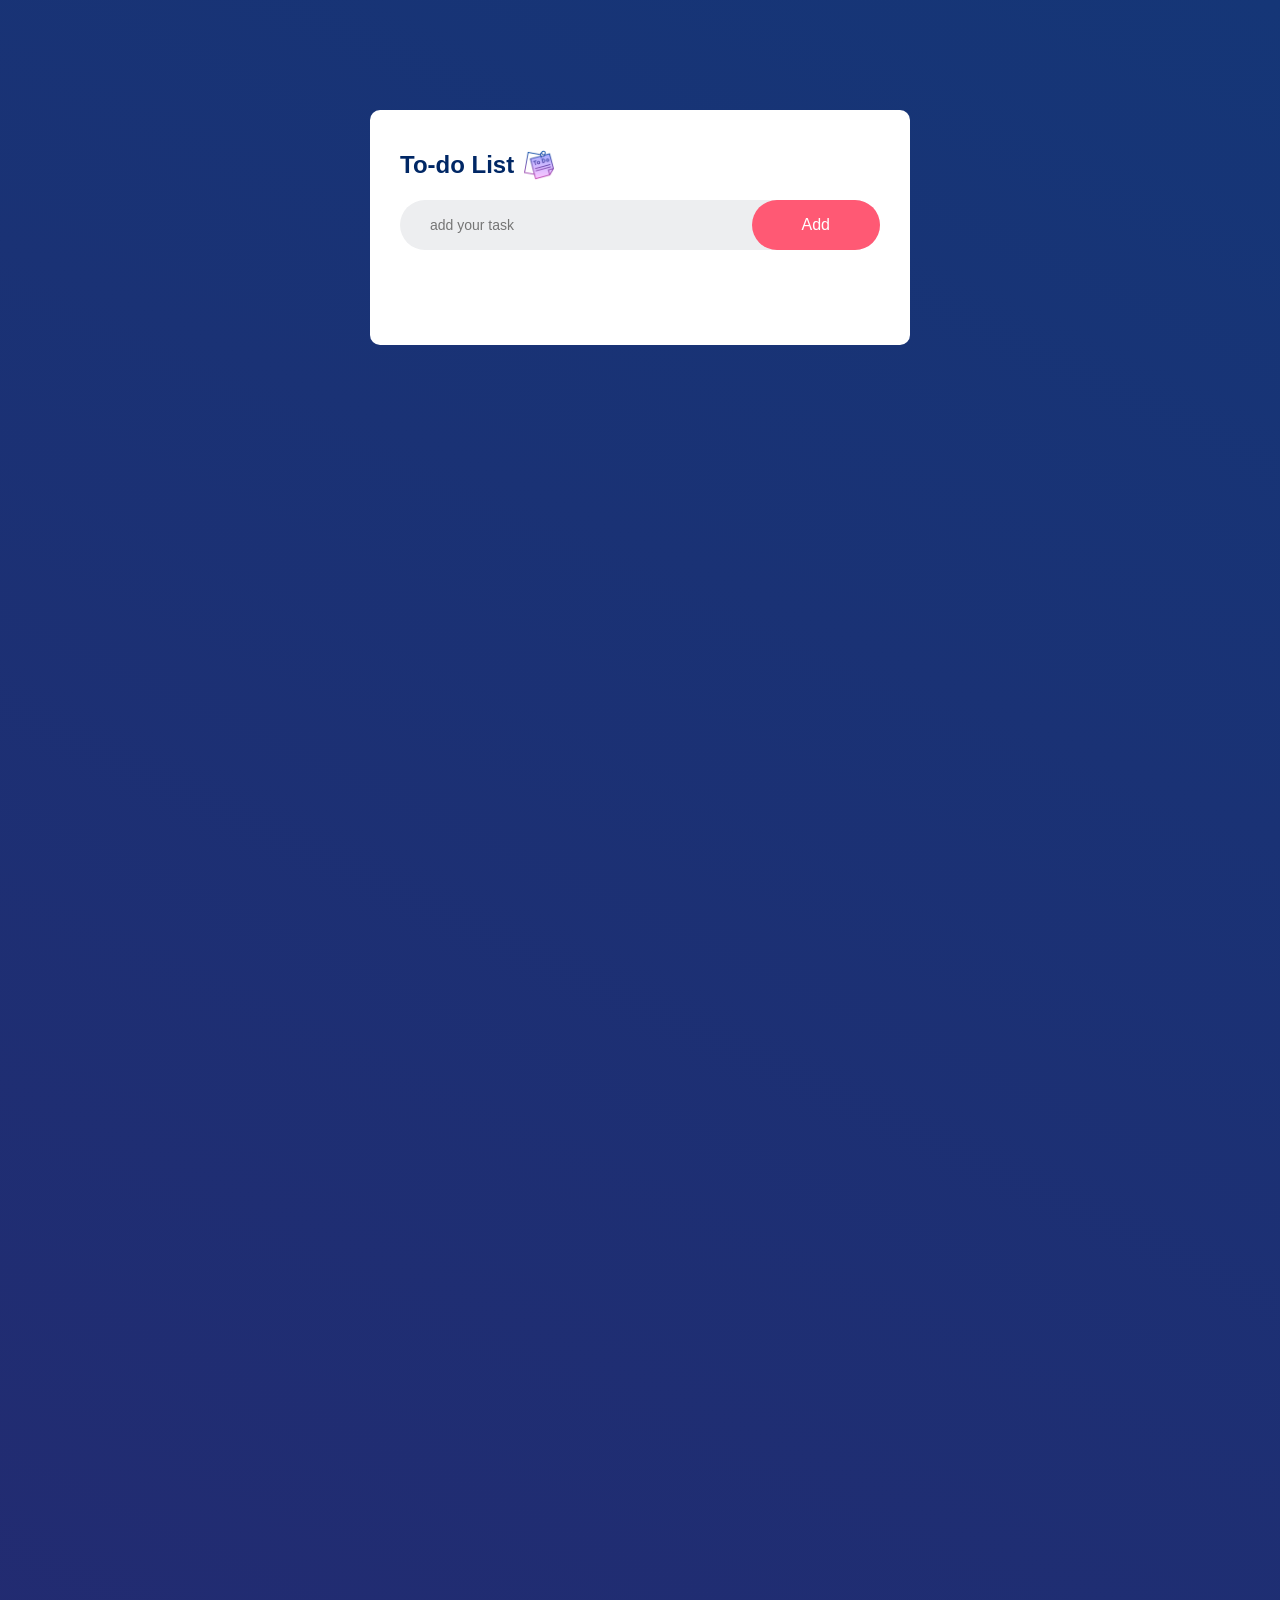
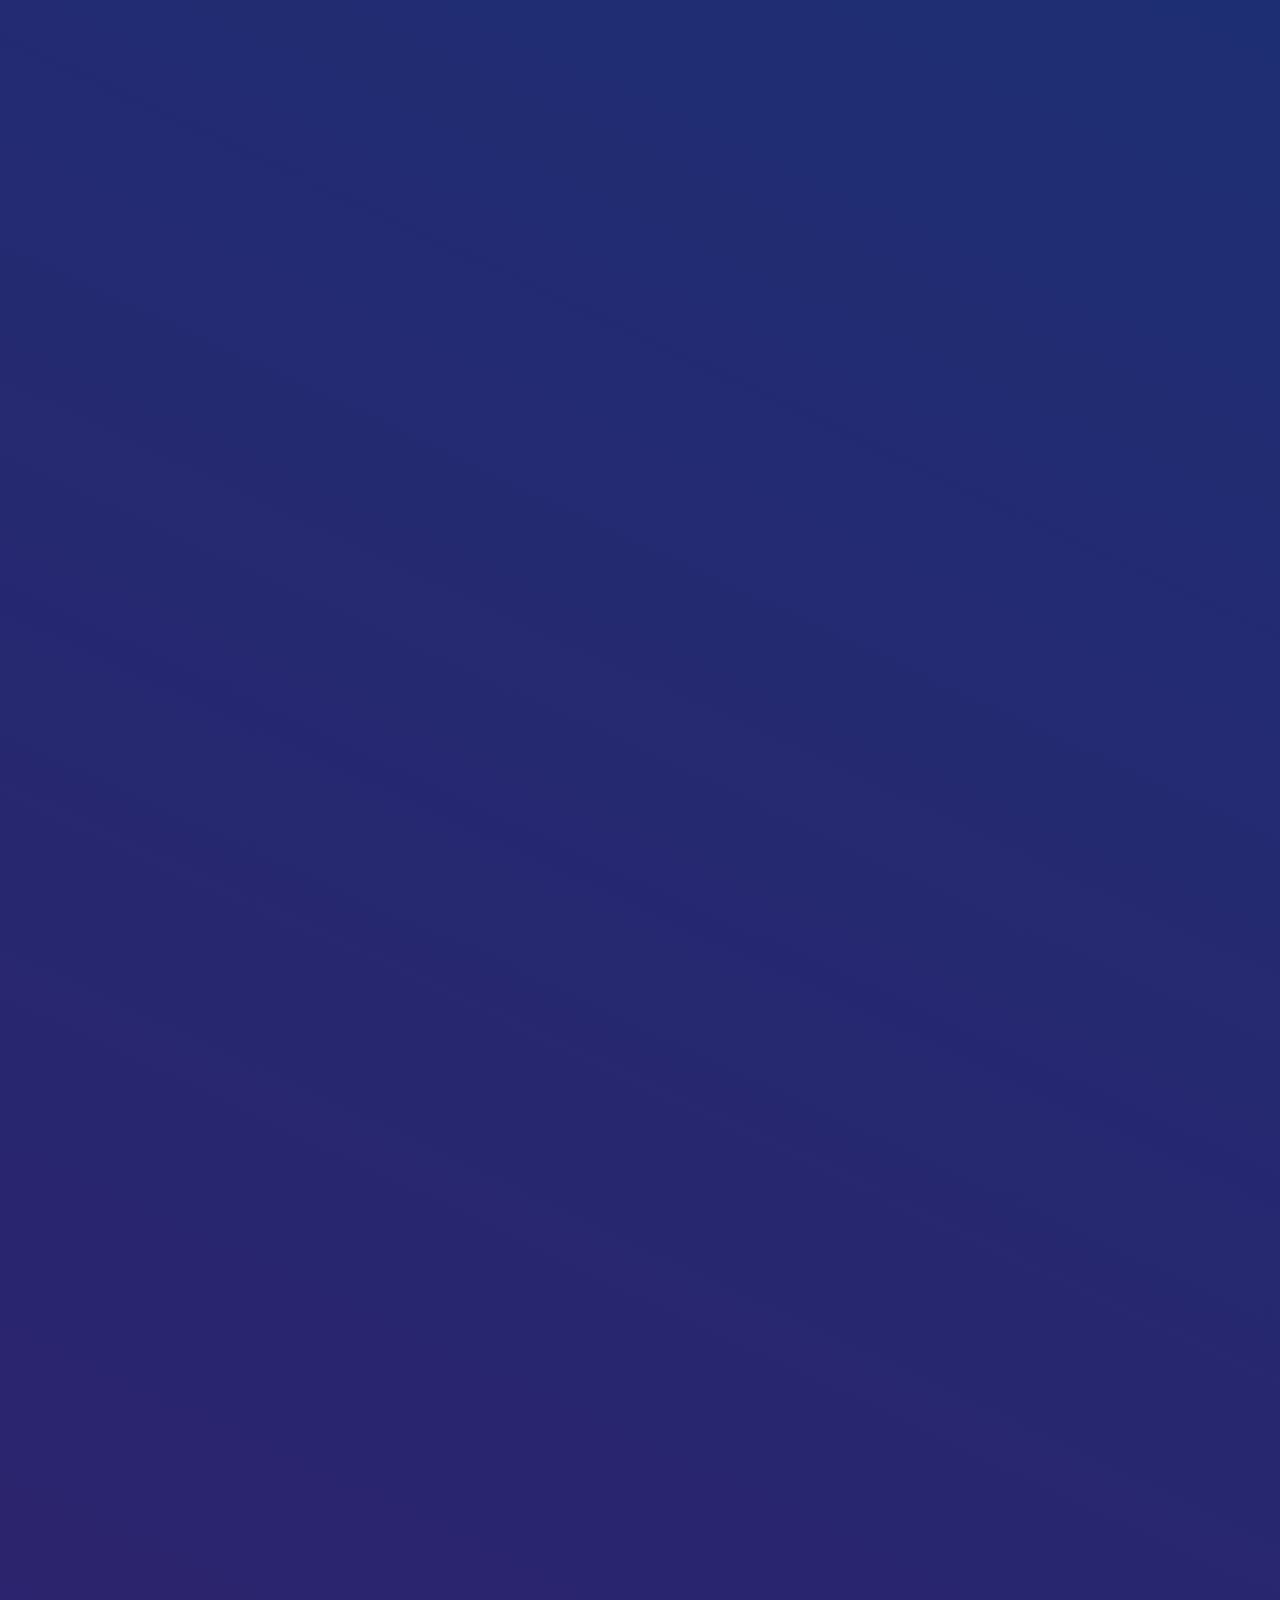
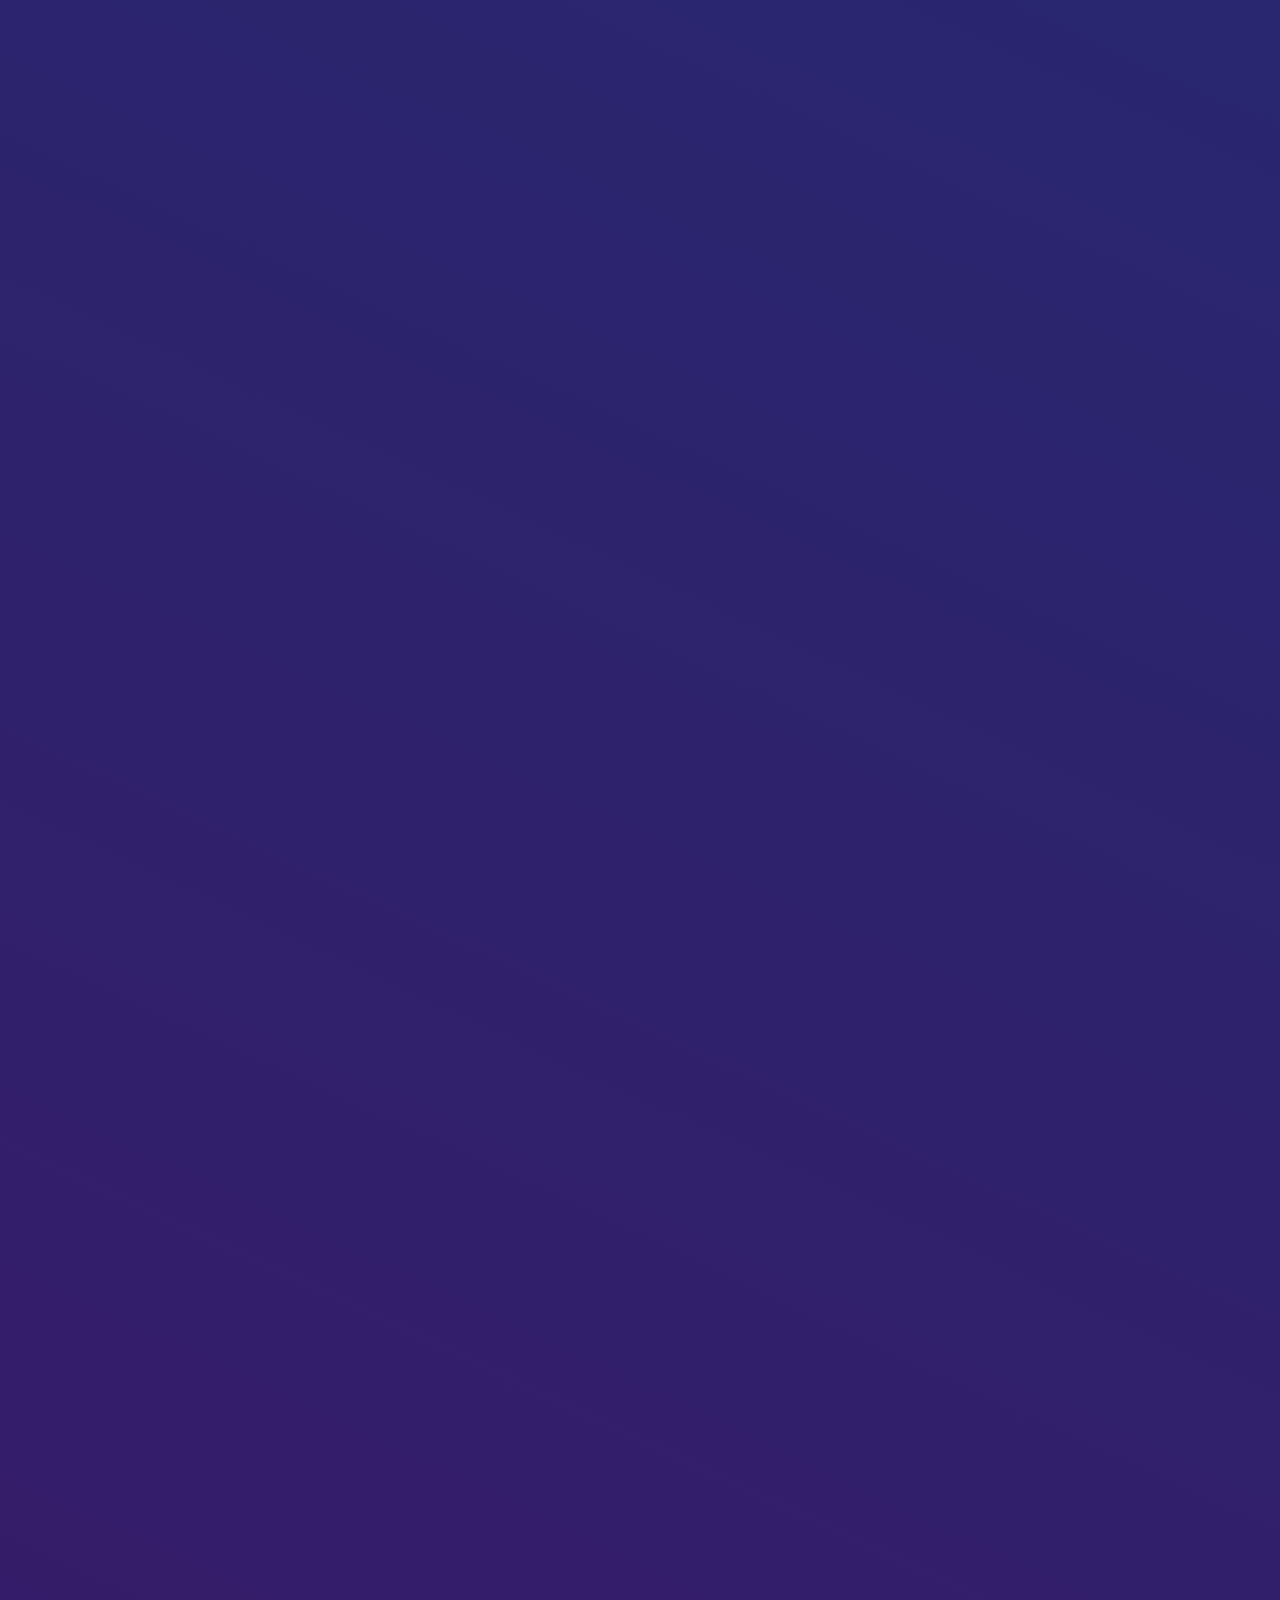
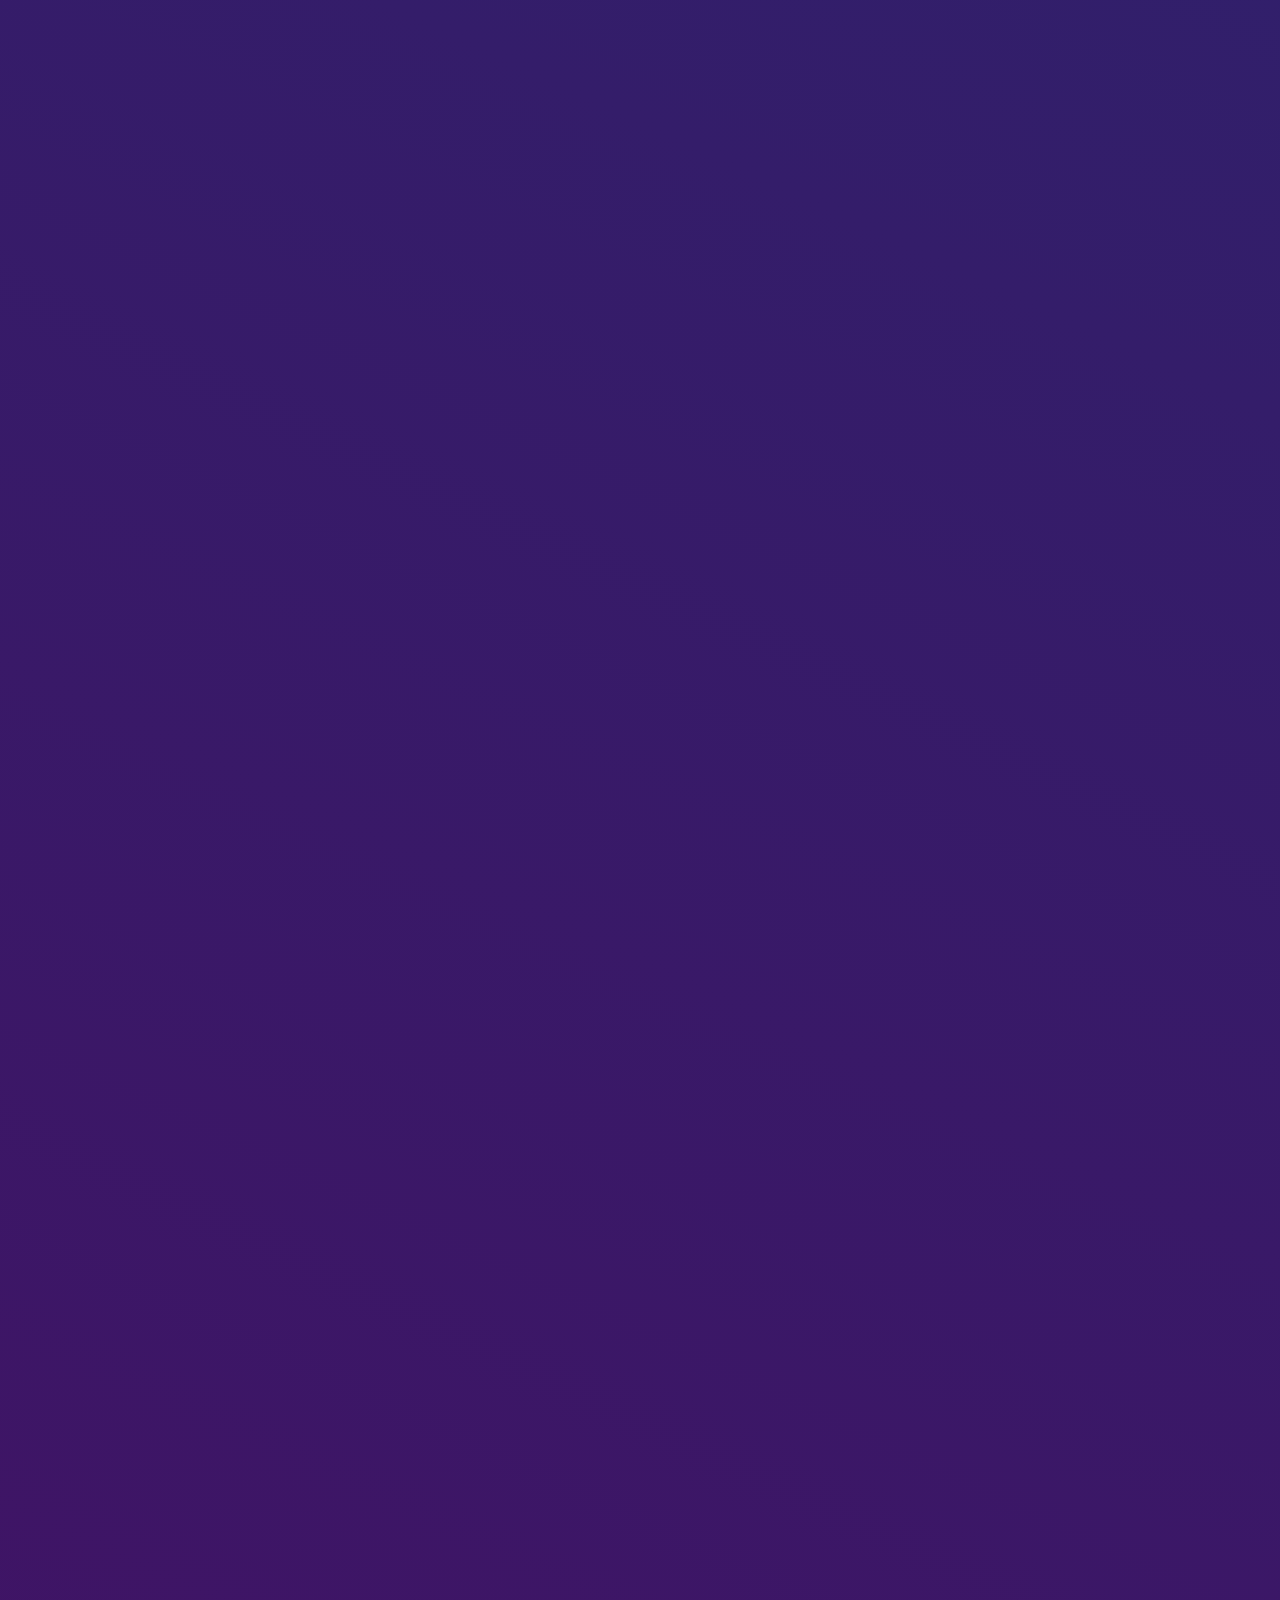
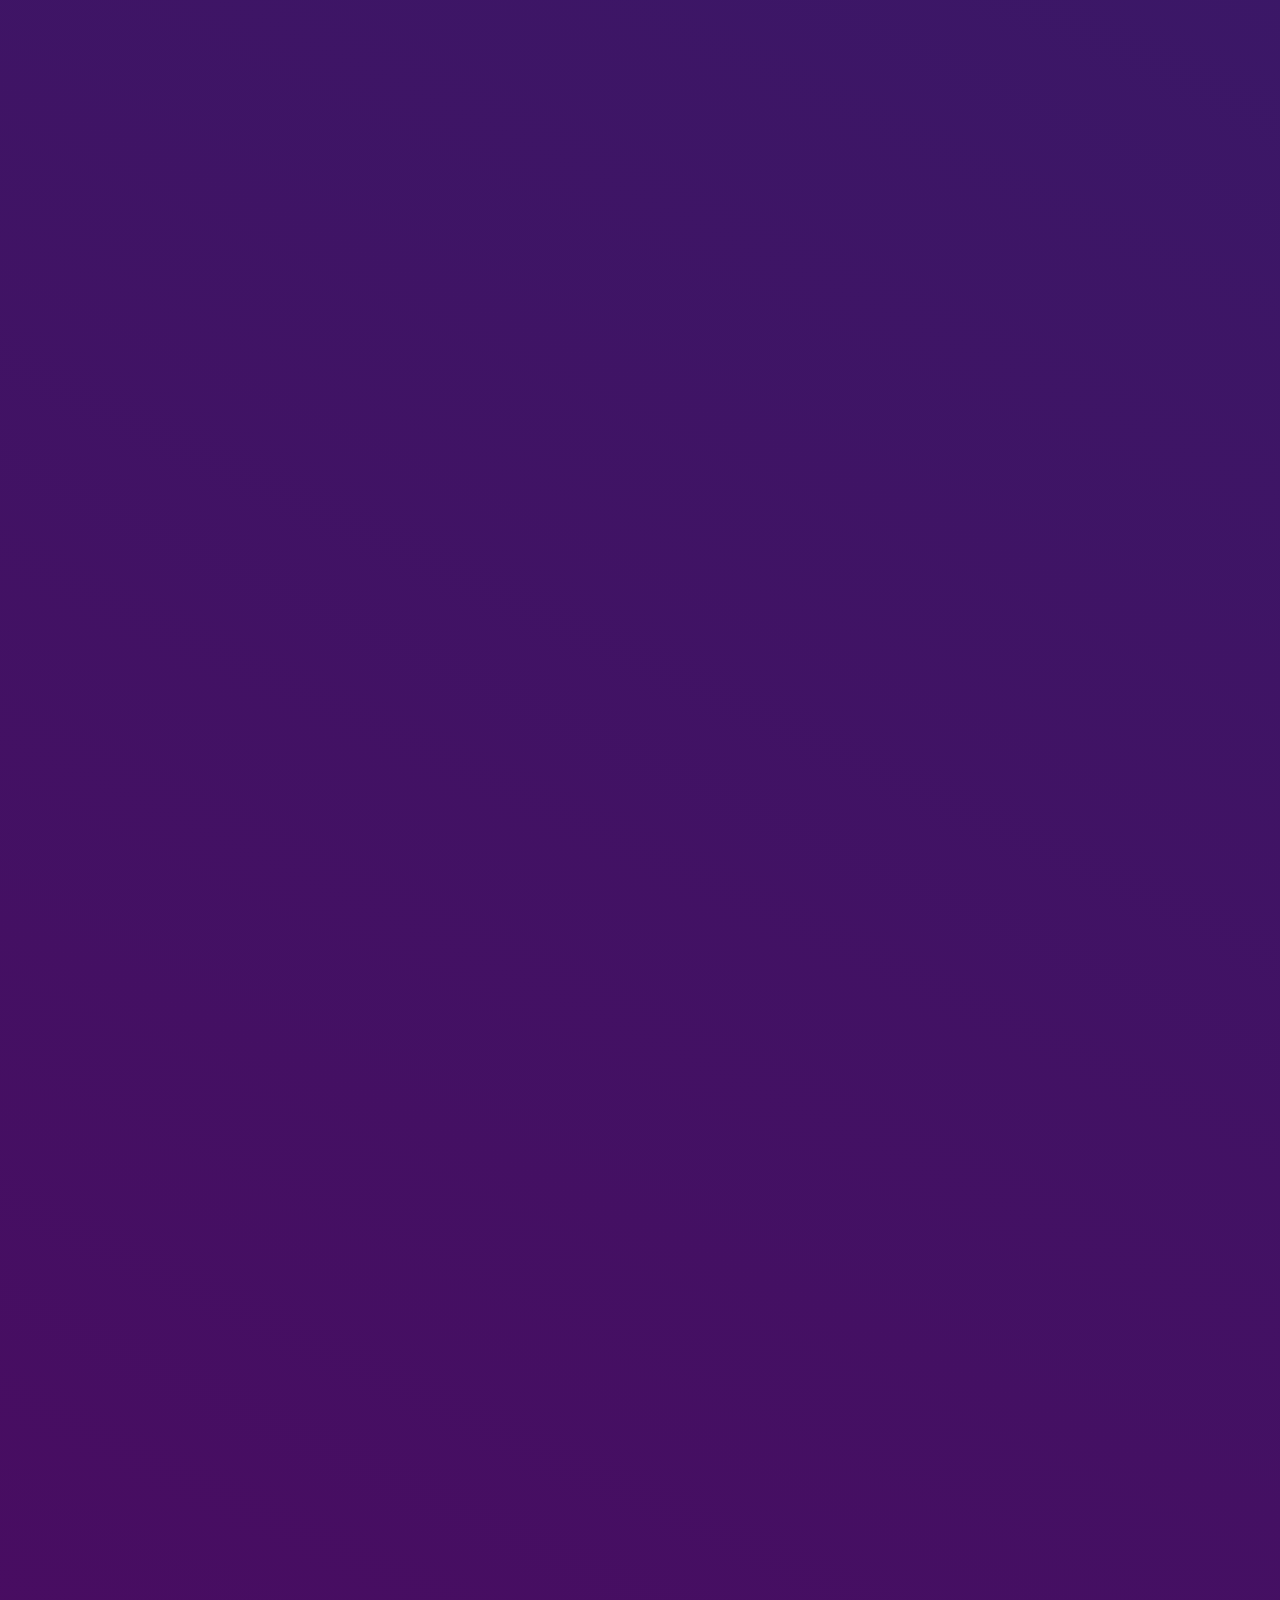
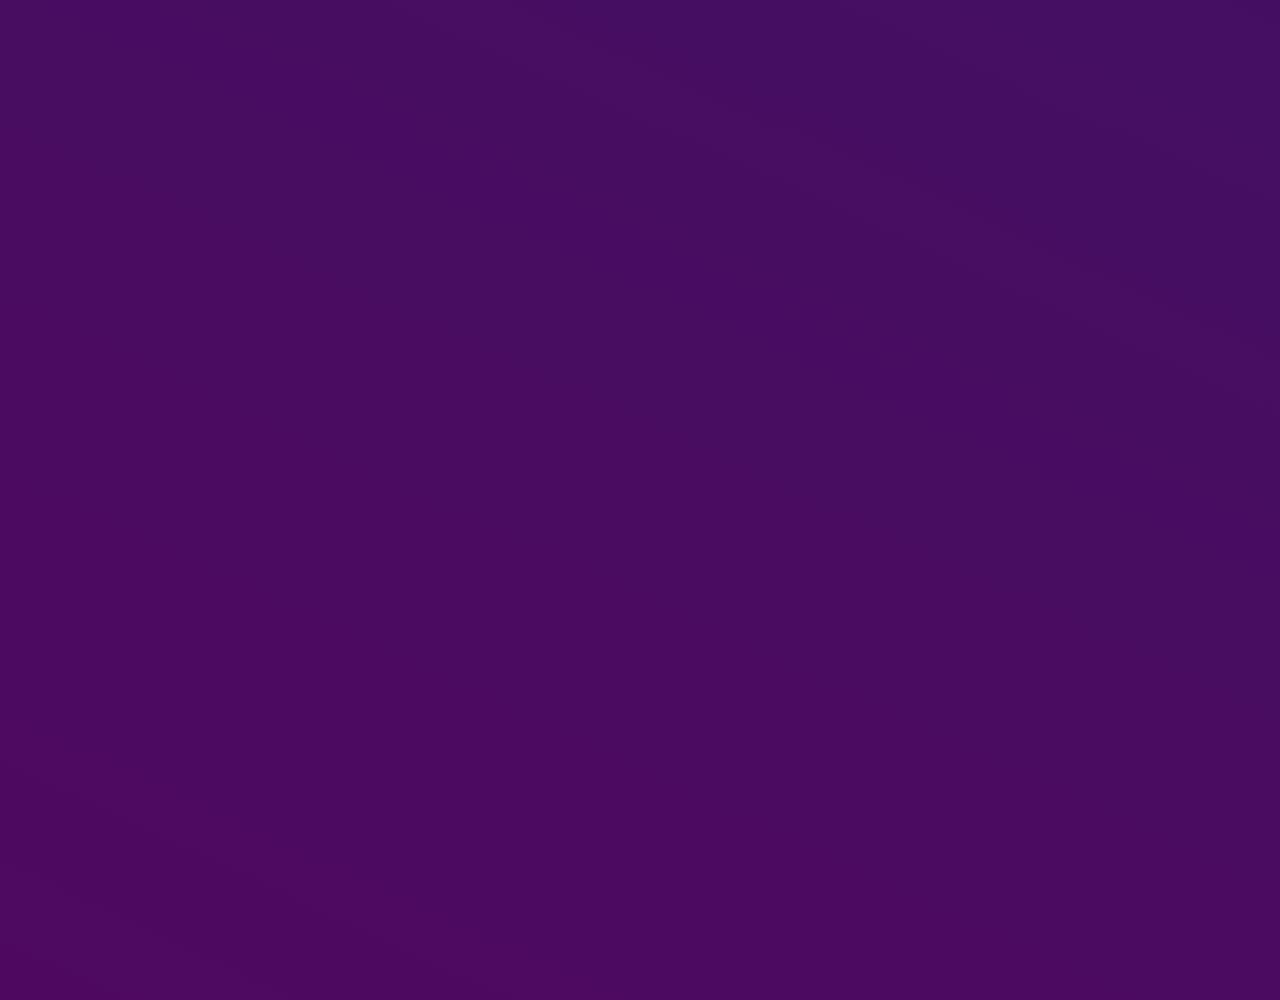
<file: Index.html>
<!DOCTYPE html>
<html lang="en">
<head>
  <meta charset="UTF-8">
  <meta name="viewport" content="width=device-width, initial-scale=1.0">
  <meta http-equiv="X-UA-Compatible" content="ie=edge">
  <title>To do list</title>
  <link rel="stylesheet" href="Td.css" type="text/css" media="all" />
</head>
<div class="container">
  <div class="to-do">
    <h2>To-do List <img src="sticky-note.png"  /></h2>    
    <div class="row">
      <input type="text" id="input-box" placeholder="add your task" />
      <button onclick="addTask()"> Add</button>
    </div>
      <ul id="list-cont">
     <!--   <li class="checked">Task 1</li>
        <li>Task 3</li>
        <li>Task 2</li> -->
        
      </ul>
      
    
    
  </div>
  
</div>

<script src="TD.js" type="text/javascript" charset="utf-8"></script>
<body>
  
</body>

</html>
</file>
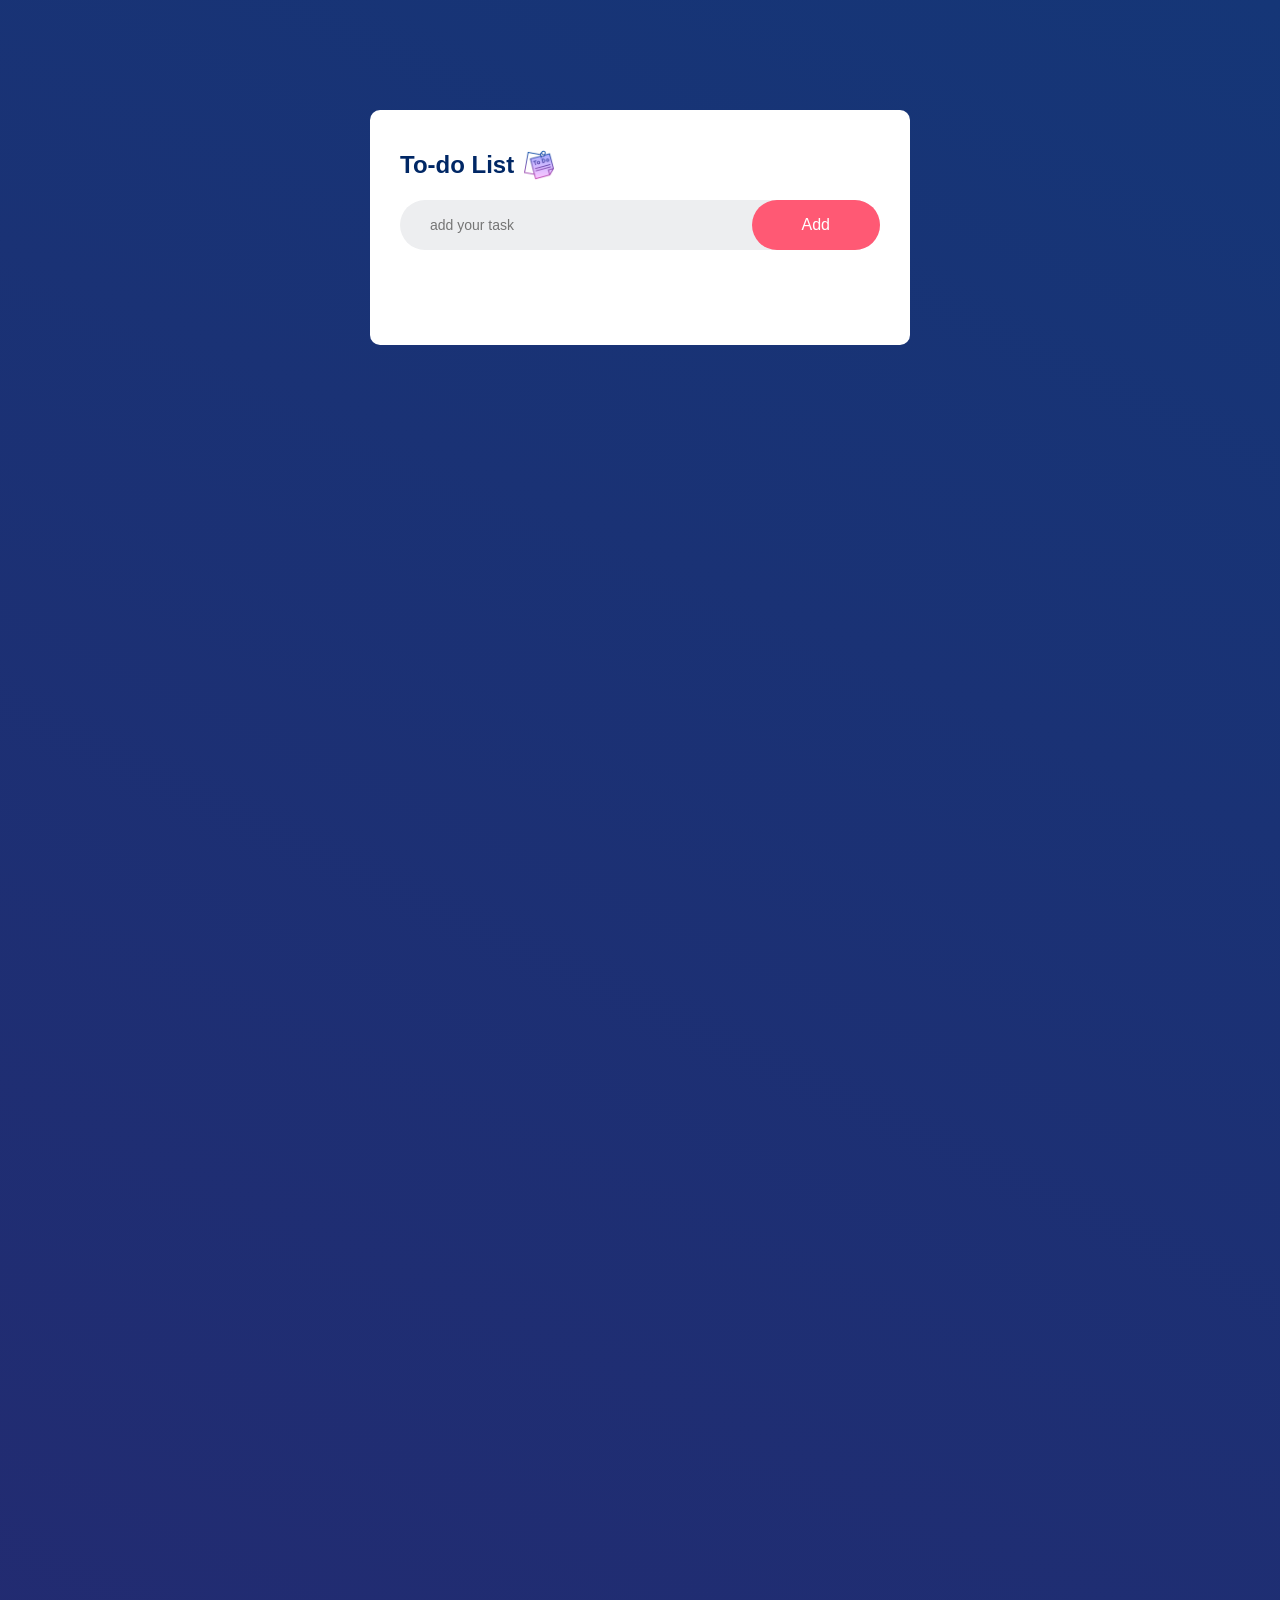
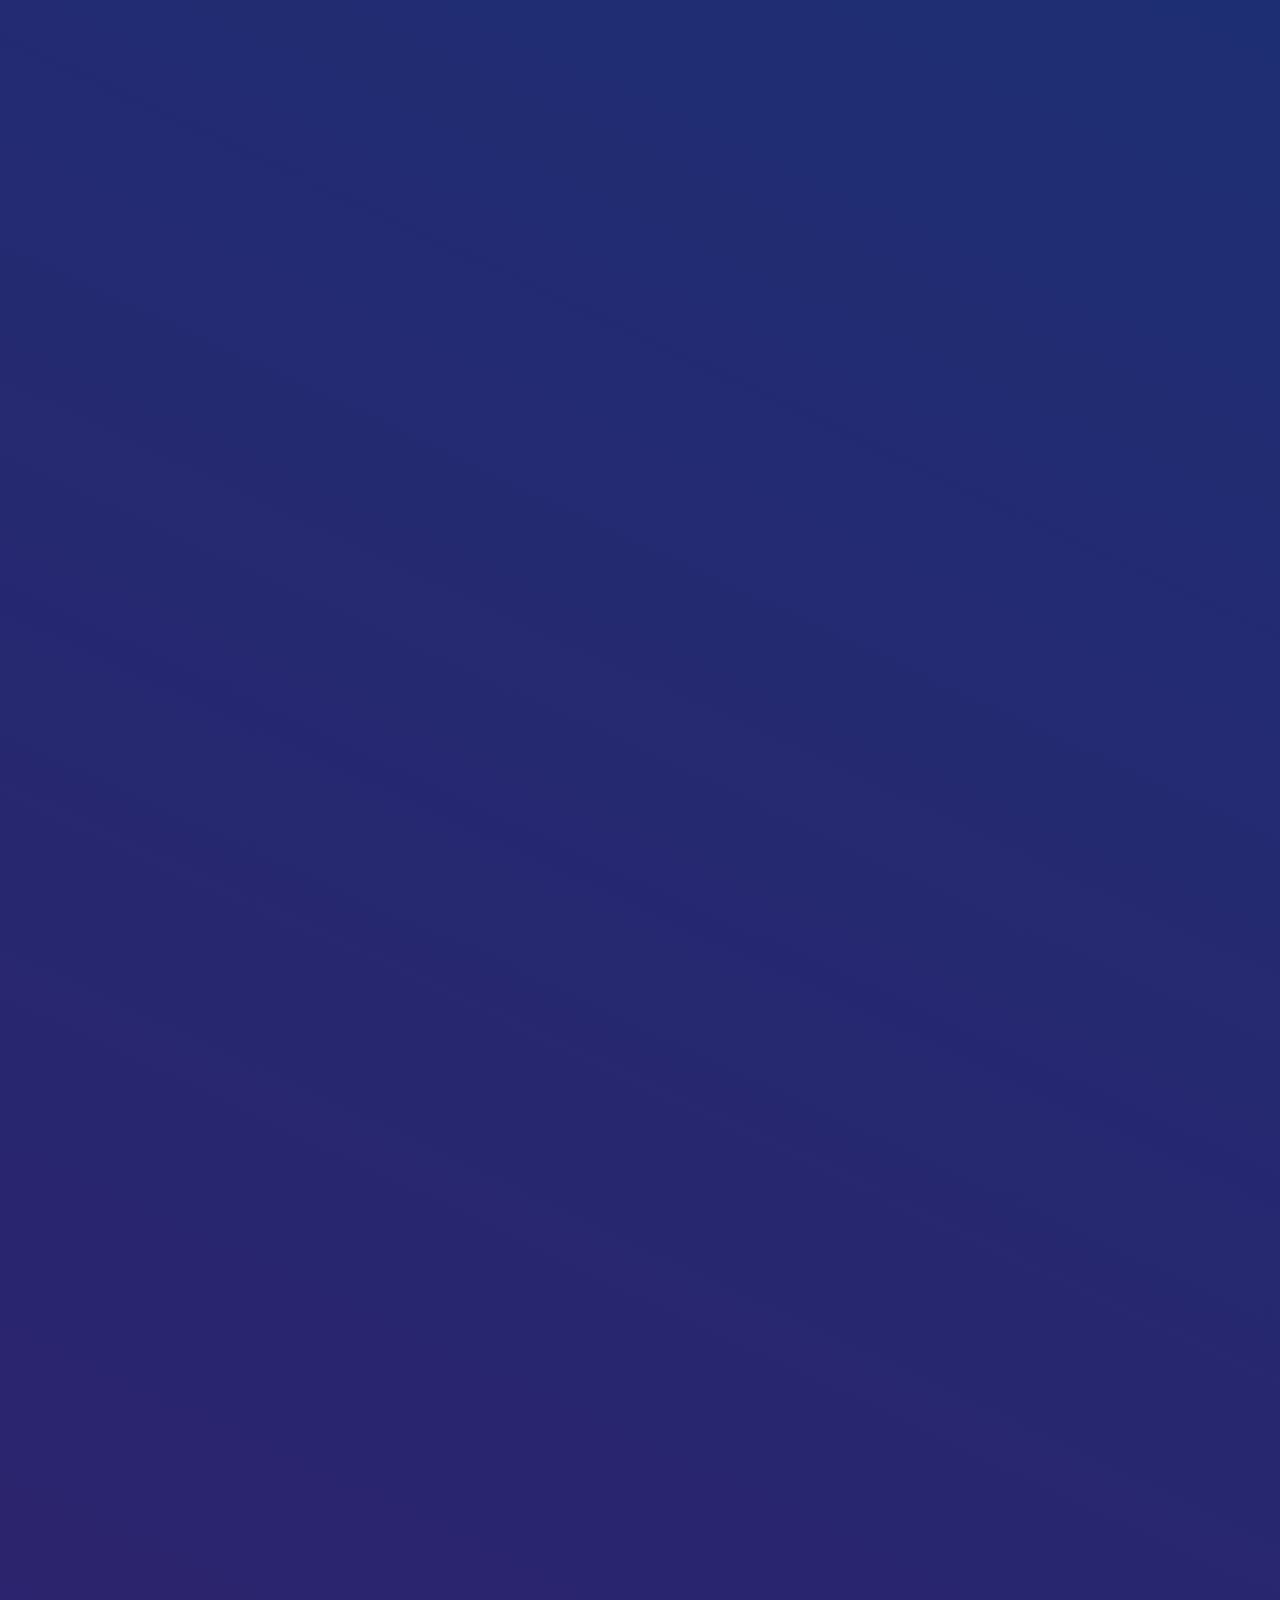
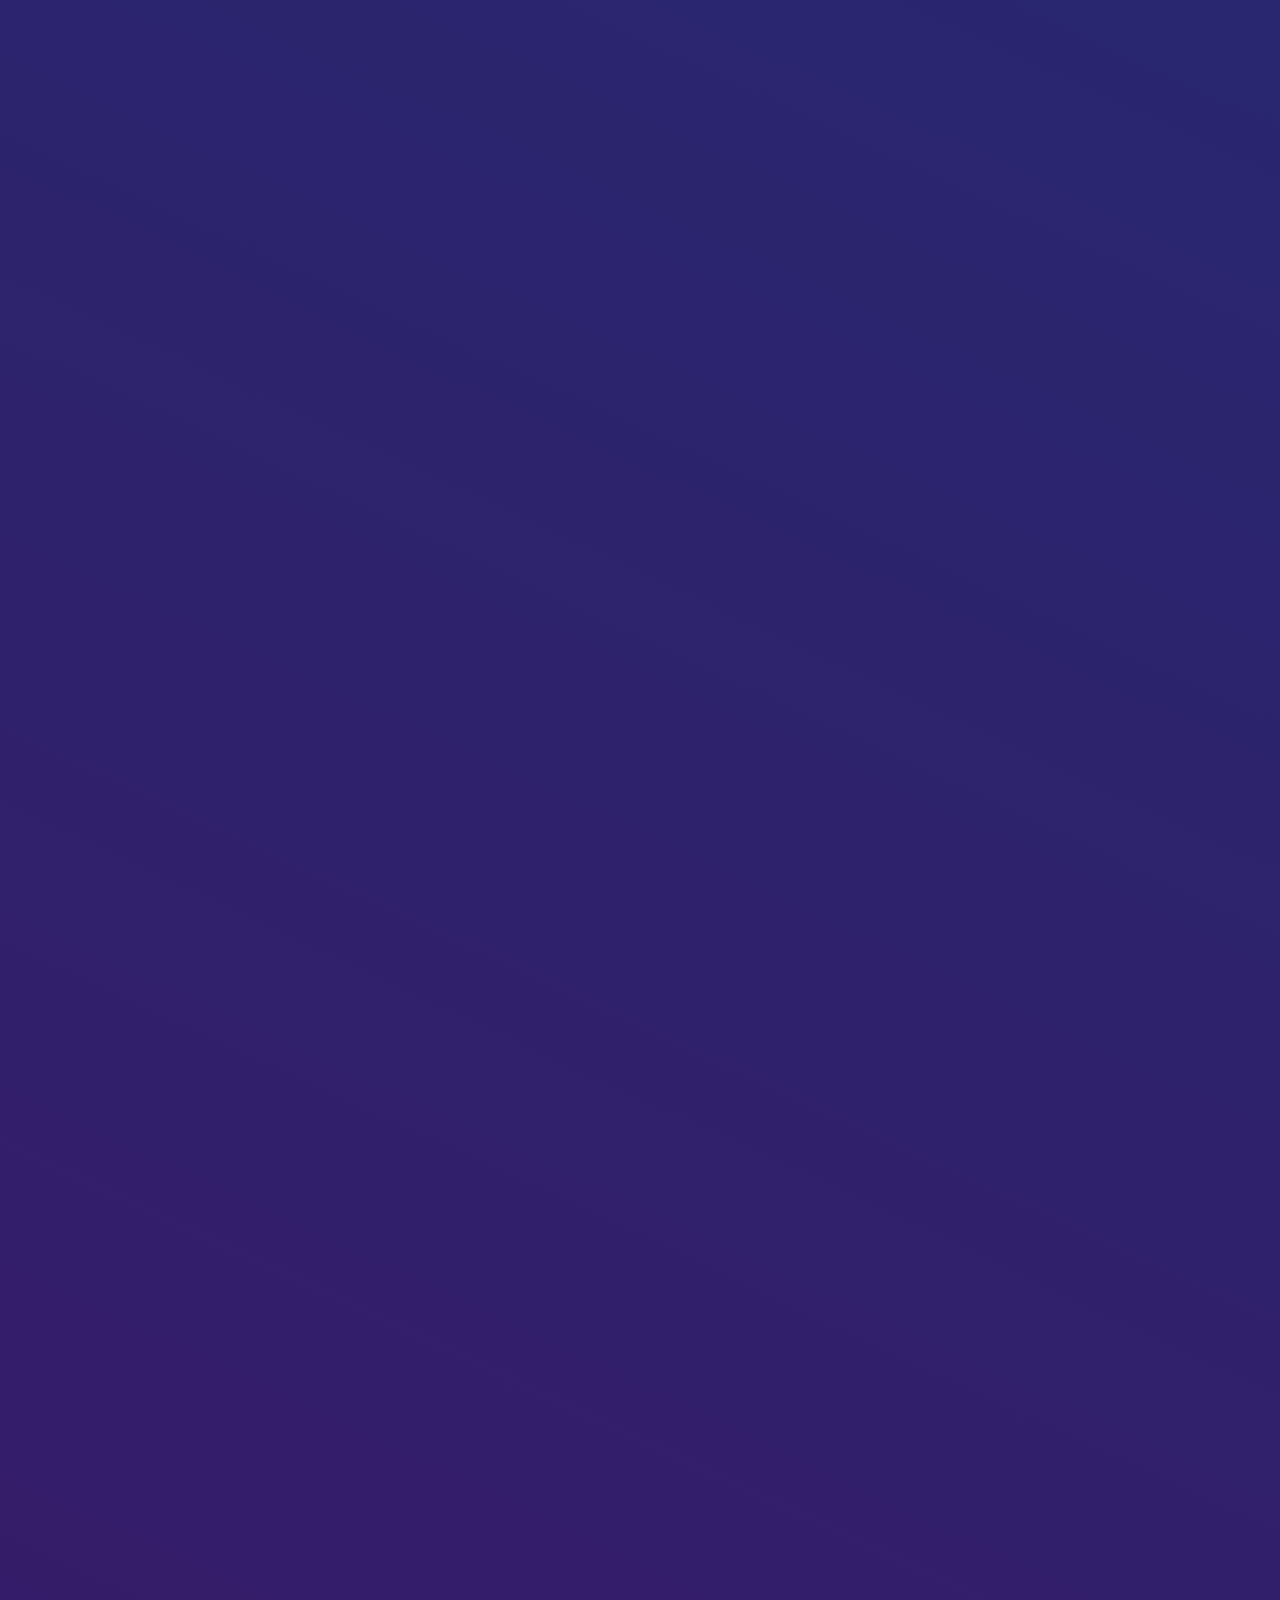
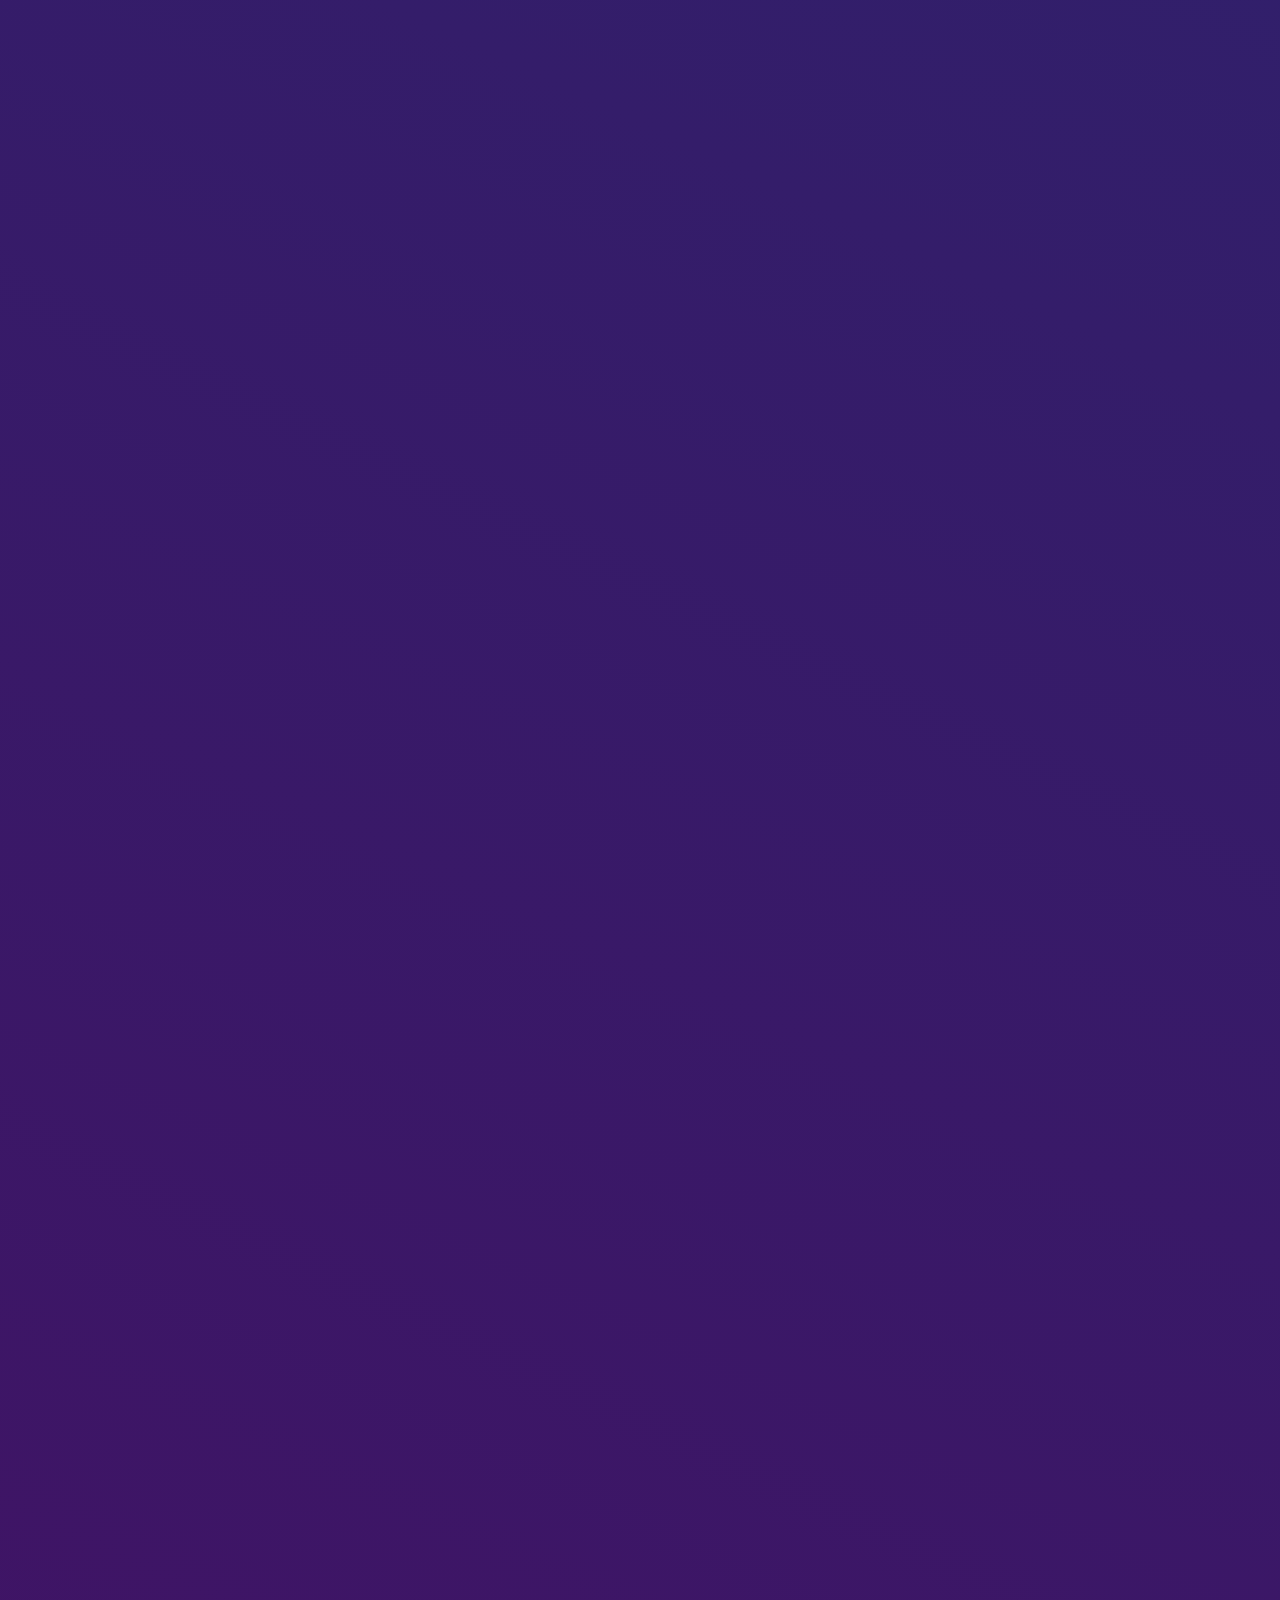
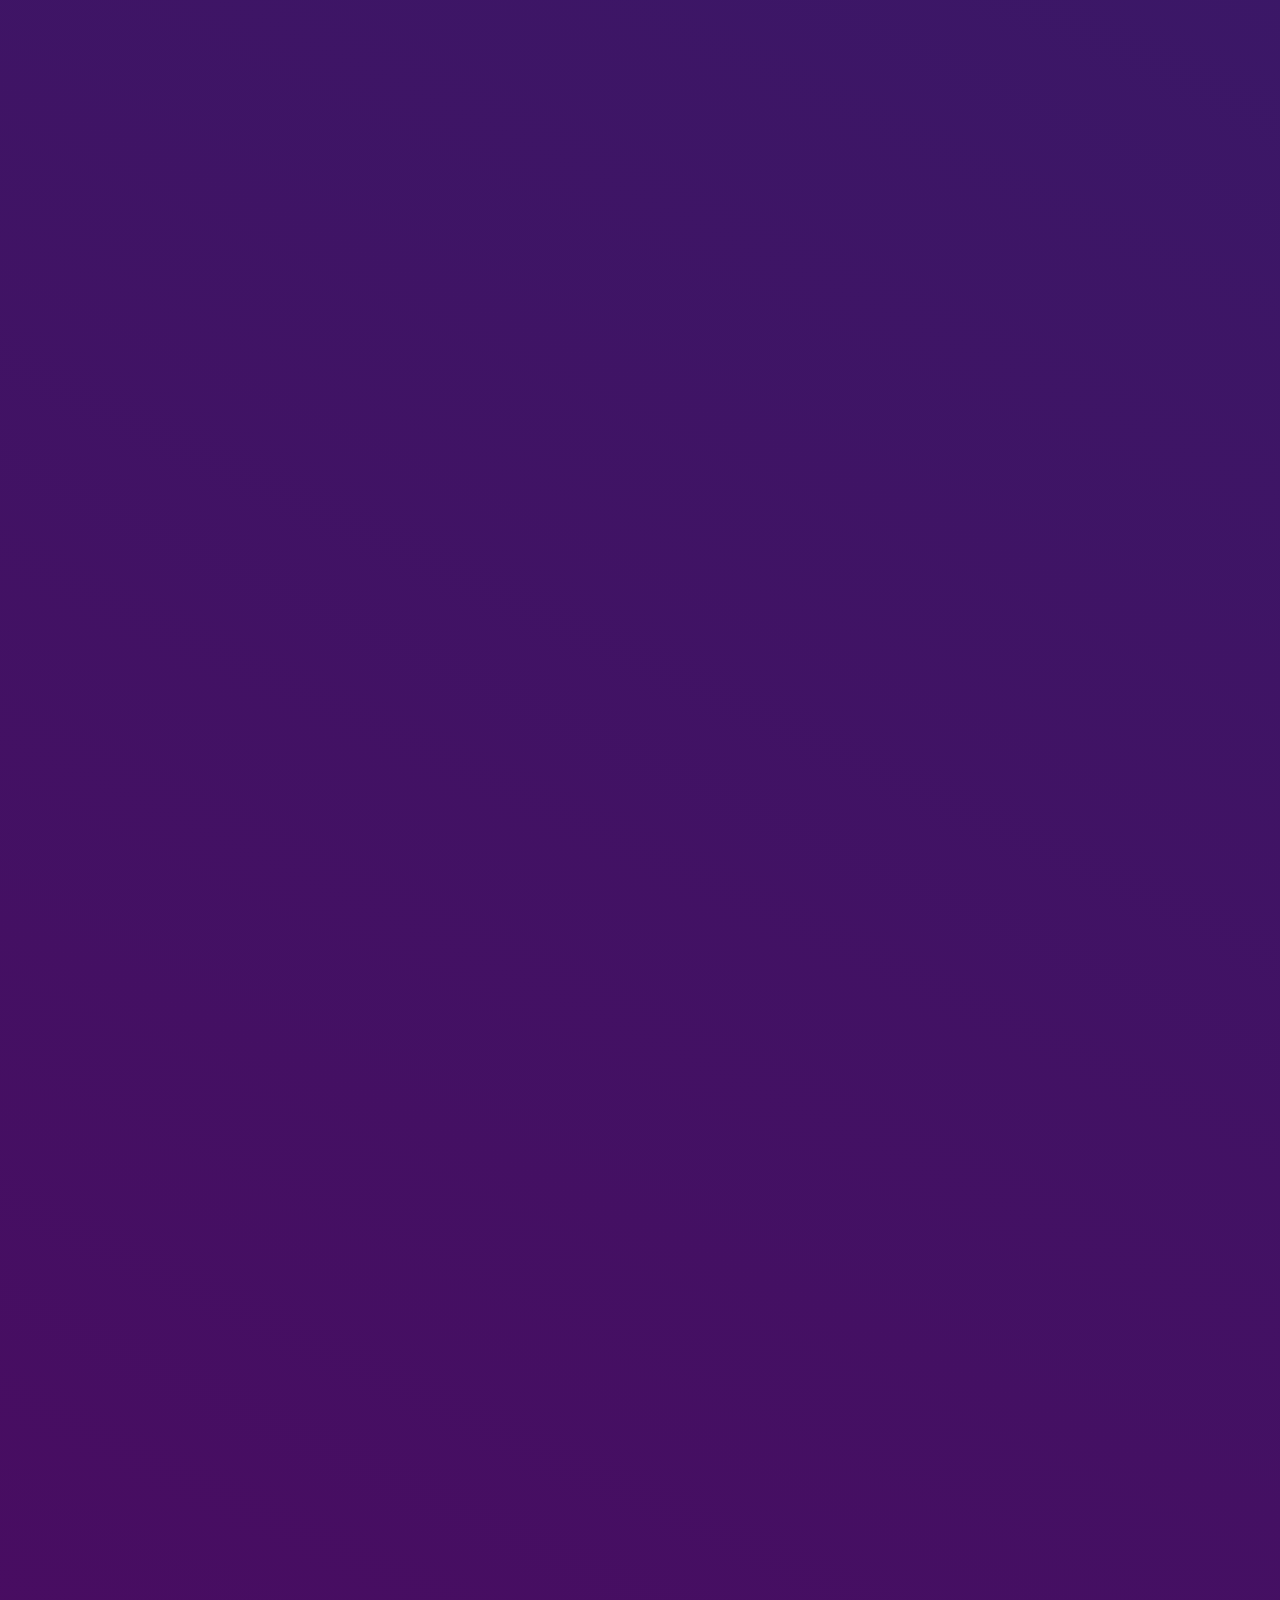
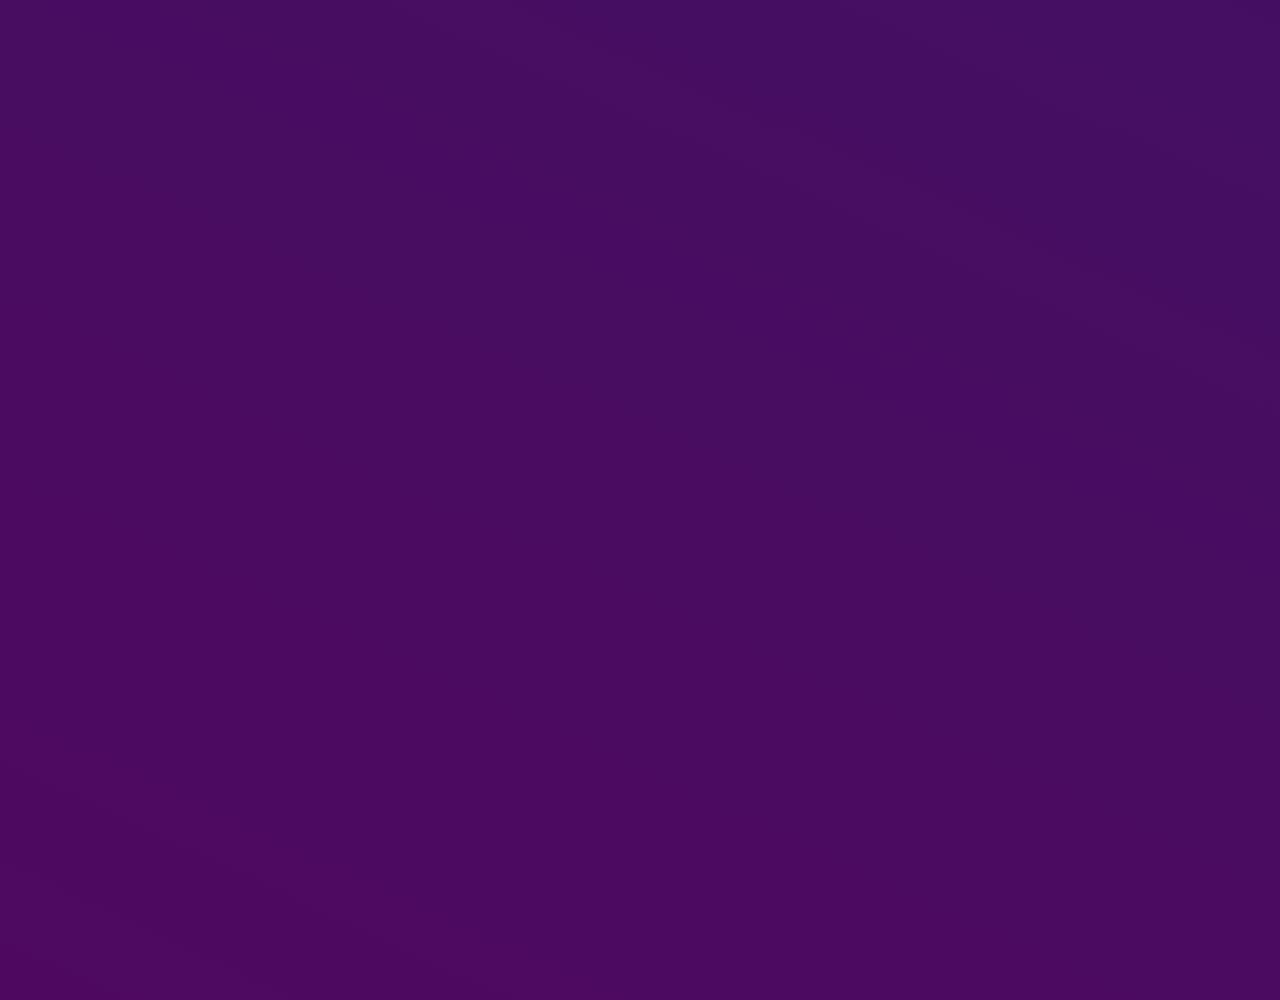
<file: TD.html>
<!DOCTYPE html>
<html lang="en">
<head>
  <meta charset="UTF-8">
  <meta name="viewport" content="width=device-width, initial-scale=1.0">
  <meta http-equiv="X-UA-Compatible" content="ie=edge">
  <title>To do list</title>
  <link rel="stylesheet" href="Td.css" type="text/css" media="all" />
</head>
<div class="container">
  <div class="to-do">
    <h2>To-do List <img src="sticky-note.png"  /></h2>    
    <div class="row">
      <input type="text" id="input-box" placeholder="add your task" />
      <button onclick="addTask()"> Add</button>
    </div>
      <ul id="list-cont">
     <!--   <li class="checked">Task 1</li>
        <li>Task 3</li>
        <li>Task 2</li> -->
        
      </ul>
      
    
    
  </div>
  
</div>

<script src="TD.js" type="text/javascript" charset="utf-8"></script>
<body>
  
</body>

</html>
</file>
<file: Td.css>
*{
  padding: 0;
  margin: 0;
  font-family: Sans-Serif;
  box-sizing:border-box ;
}
.container{
  width:100% ;
  min-height: 1000vh;
  background: linear-gradient(205deg,#153677,#4e085f);
  padding: 10px;
}
.to-do{
  width: 100%;
  max-width: 540px;
  background: #fff;
  margin: 100px auto 20px;
  padding: 40px 30px 70px;
  border-radius: 10px;

}
.to-do h2 img{
  width: 30px;
  height: 30px;
  position: relative;
  left: 10px;
  
}
.to-do h2 {
 margin-bottom: 20px;
 align-items: center;
 color: #002765;
 display: flex;
}
.row{
  display: flex;
  align-items: center;
  justify-content: space-between;
  background: #edeef0;
  border-radius:30px ;
padding-left: 20px;
margin-bottom: 25px;
  
}
input{
  flex: 1;
  border: none;
  outline: none;
  background: transparent;
  padding: 10px;
  font-size: 14px;
}
button{
  border: none;
  outline: none;
  padding: 16px 50px;
 background: #ff5974;
 color: #fff;
 font-size: 16px;
 cursor: pointer;
 border-radius: 30px;
}
ul li{
  list-style: none;
  font-size: 17px;
  padding: 12px 8px 12px 50px;
  user-select: none;
  cursor: pointer;
  position: relative;
}
ul li::before{
  content: '';
  position: absolute;
  height:28px ;
  width: 28px;
  
  
  background-size: cover;
  background-position:center ;
  background-image: url(unchecked.png);
  top: 12px;
  left: 8px;
}
ul li.checked{
  color: #555;
  text-decoration: line-through;
}
ul li.checked::before{
  
  background-image: url(checked.png);
}
ul li span {
  position: absolute;
  right: 0;
  top: 5px;
  width:40px ;
  height: 40px;
  font-size: 22px;
  color:#555 ;
  line-height: 40px;
  text-align-last: center;
 border-radius: 50%;
}
ul li span:hover{
  background: #edeef0;
}
</file>
